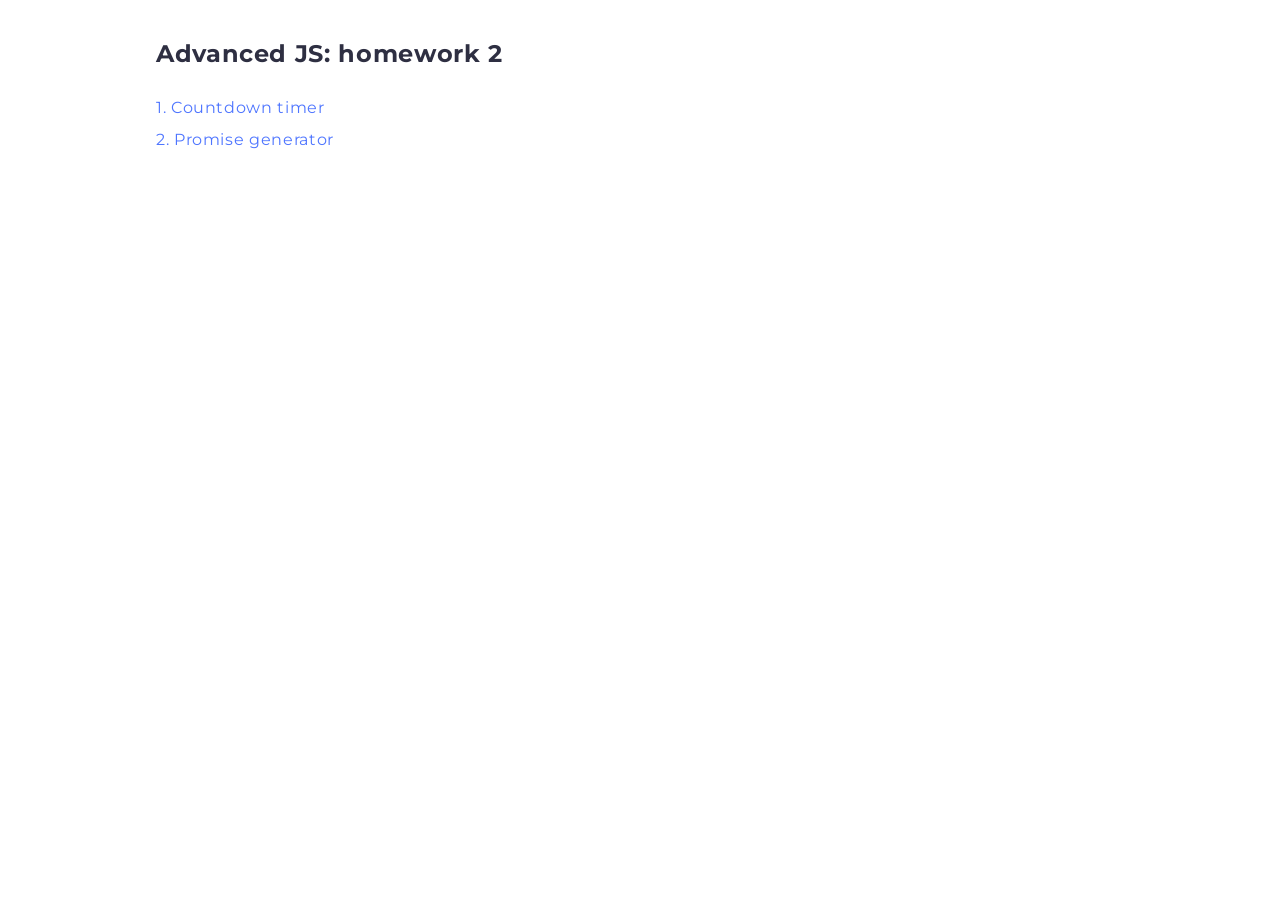
<file: src/index.html>
<!doctype html>
<html lang="en">
  <head>
    <meta charset="UTF-8" />
    <link rel="icon" type="image/svg+xml" href="/favicon.svg" />
    <meta name="viewport" content="width=device-width, initial-scale=1.0" />
    <title>goit-advancedjs-hw-02</title>
    <link rel="preconnect" href="https://fonts.googleapis.com" />
    <link rel="preconnect" href="https://fonts.gstatic.com" crossorigin />
    <link
      href="https://fonts.googleapis.com/css2?family=Montserrat:wght@400;500;700&display=swap"
      rel="stylesheet"
    />
    <link rel="stylesheet" href="./css/styles.css" />
  </head>
  <body>
    <main class="page">
      <h1 class="page-title">Advanced JS: homework 2</h1>
      <ul class="task-list">
        <li>
          <a class="task-link" href="./1-timer.html">1. Countdown timer</a>
        </li>
        <li>
          <a class="task-link" href="./2-snackbar.html">2. Promise generator</a>
        </li>
      </ul>
    </main>
  </body>
</html>
</file>
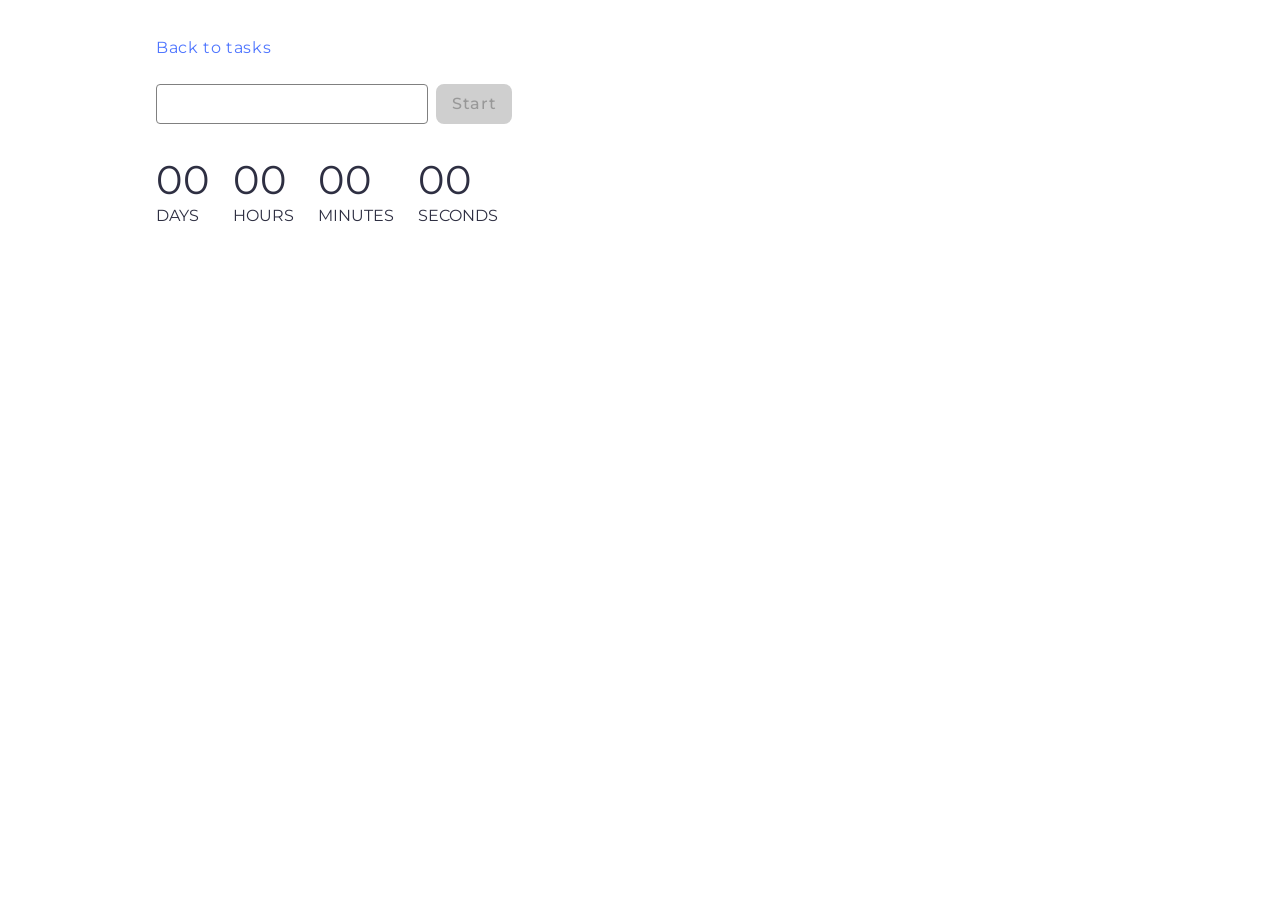
<file: src/1-timer.html>
<!doctype html>
<html lang="en">
  <head>
    <meta charset="UTF-8" />
    <link rel="icon" type="image/svg+xml" href="/favicon.svg" />
    <meta name="viewport" content="width=device-width, initial-scale=1.0" />
    <title>Countdown timer</title>
    <link rel="preconnect" href="https://fonts.googleapis.com" />
    <link rel="preconnect" href="https://fonts.gstatic.com" crossorigin />
    <link
      href="https://fonts.googleapis.com/css2?family=Montserrat:wght@400;500;700&display=swap"
      rel="stylesheet"
    />
    <link rel="stylesheet" href="./css/styles.css" />
  </head>
  <body>
    <main class="page">
      <a class="back-link" href="./index.html">Back to tasks</a>

      <div class="picker">
        <input type="text" id="datetime-picker" class="input" />
        <button type="button" class="button" data-start disabled>Start</button>
      </div>

      <div class="timer">
        <div class="field">
          <span class="value" data-days>00</span>
          <span class="label">Days</span>
        </div>
        <div class="field">
          <span class="value" data-hours>00</span>
          <span class="label">Hours</span>
        </div>
        <div class="field">
          <span class="value" data-minutes>00</span>
          <span class="label">Minutes</span>
        </div>
        <div class="field">
          <span class="value" data-seconds>00</span>
          <span class="label">Seconds</span>
        </div>
      </div>
    </main>

    <script type="module" src="./js/1-timer.js"></script>
  </body>
</html>
</file>
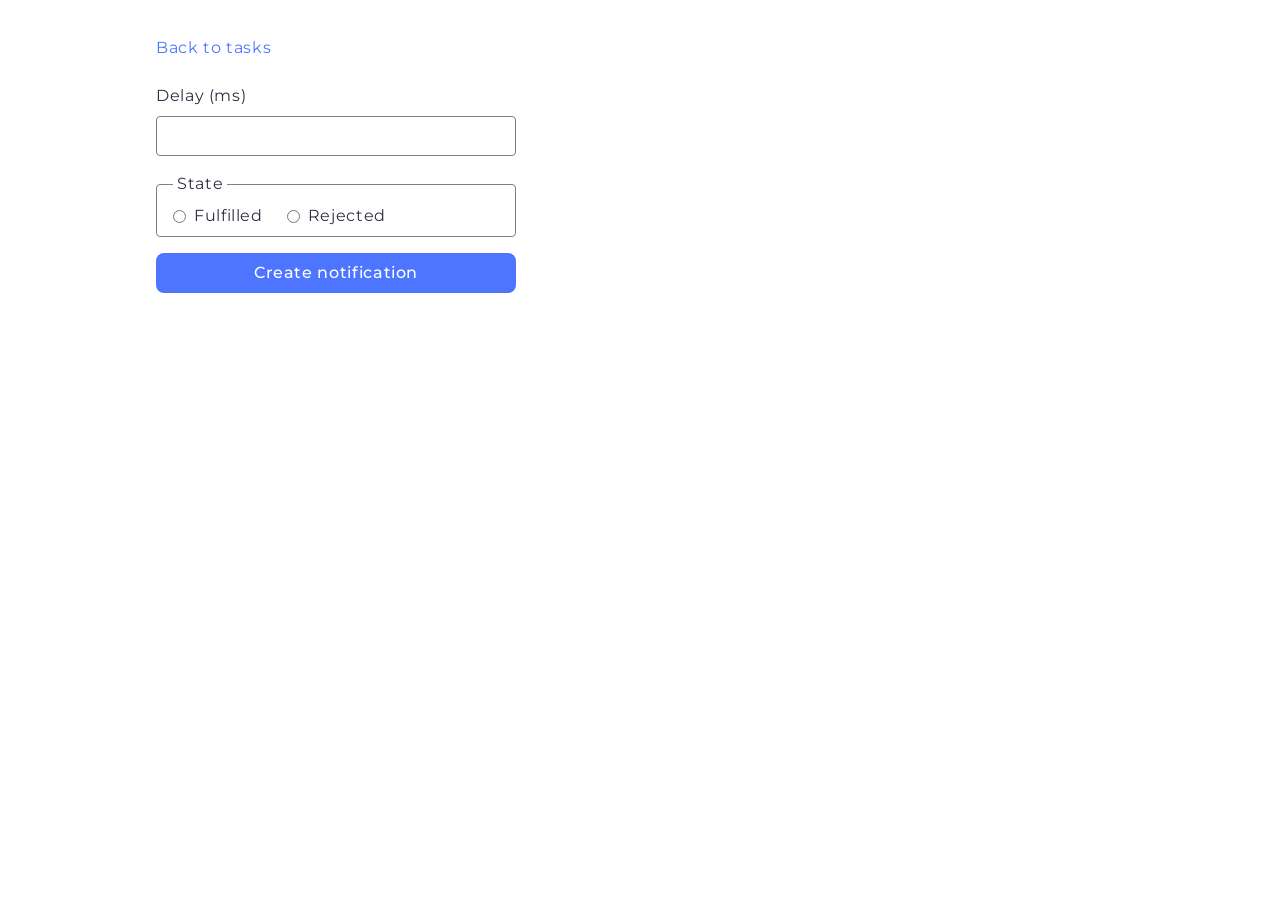
<file: src/2-snackbar.html>
<!doctype html>
<html lang="en">
  <head>
    <meta charset="UTF-8" />
    <link rel="icon" type="image/svg+xml" href="/favicon.svg" />
    <meta name="viewport" content="width=device-width, initial-scale=1.0" />
    <title>Promise generator</title>
    <link rel="preconnect" href="https://fonts.googleapis.com" />
    <link rel="preconnect" href="https://fonts.gstatic.com" crossorigin />
    <link
      href="https://fonts.googleapis.com/css2?family=Montserrat:wght@400;500;700&display=swap"
      rel="stylesheet"
    />
    <link rel="stylesheet" href="./css/styles.css" />
  </head>
  <body>
    <main class="page">
      <a class="back-link" href="./index.html">Back to tasks</a>

      <form class="form">
        <label>
          Delay (ms)
          <input type="number" name="delay" required />
        </label>

        <fieldset>
          <legend>State</legend>
          <label>
            <input type="radio" name="state" value="fulfilled" required />
            Fulfilled
          </label>
          <label>
            <input type="radio" name="state" value="rejected" required />
            Rejected
          </label>
        </fieldset>

        <button type="submit">Create notification</button>
      </form>
    </main>

    <script type="module" src="./js/2-snackbar.js"></script>
  </body>
</html>
</file>
<file: src/css/styles.css>
@import url('./reset.css');
@import url('./base.css');
@import url('./controls.css');
@import url('./timer.css');
@import url('./snackbar.css');
@import url('./toast.css');
</file>
